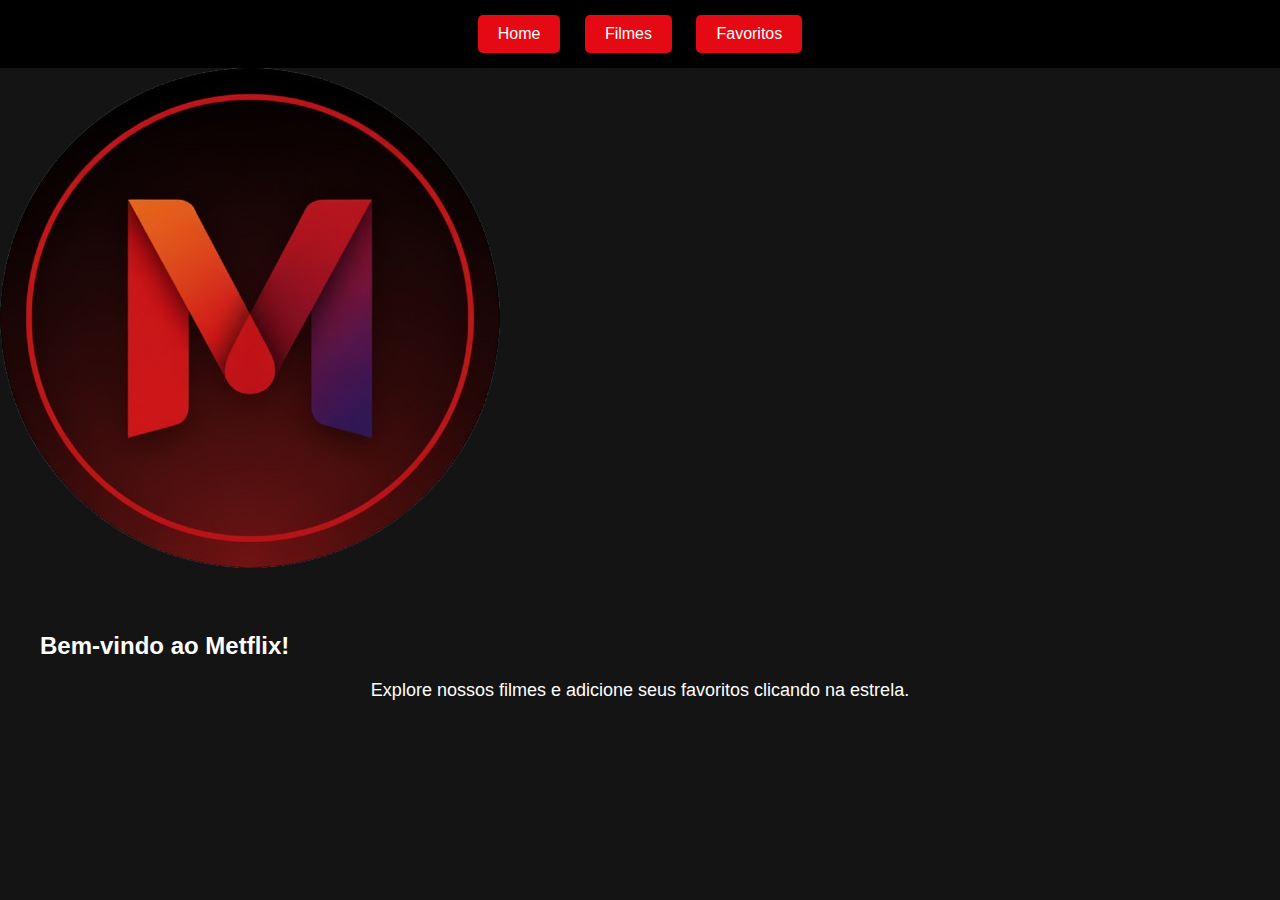
<file: index.html>
<!DOCTYPE html>
<html lang="pt-BR">
<head>
    <meta charset="UTF-8">
    <meta name="viewport" content="width=device-width, initial-scale=1.0">
    <title>Metflix - Home</title>
    <link rel="stylesheet" href="estilo.css">
</head>

<body> 
    <div class="top-buttons">
        <center>
            <a href="metflix.html"><button>Home</button></a>
            <a href="filmes.html"><button>Filmes</button></a>
            <a href="favoritos.html"><button>Favoritos</button></a>
        </center>
    </div>

    <div class="logosite">
        <img src="imagens/logosite.png" alt="Logo Megaflix">
    </div>

    <div class="secao-filmes">
        <h2>Bem-vindo ao Metflix!</h2>
        <p style="color: white; text-align: center; font-size: 18px;">Explore nossos filmes e adicione seus favoritos clicando na estrela.</p>
    </div>

    <script>
       
        const SALVAR_URL = 'http://localhost/streaming/salvarFavorito.php';
        const LISTAR_URL = 'http://localhost/streaming/listarFavoritos.php';

        async function loadFavoritesState() {
            try {
                const response = await fetch(LISTAR_URL);
                if (!response.ok) return; 
                const data = await response.json();
                
                const favoriteTitles = new Set(data.map(item => item.titulo));

                const favoriteButtons = document.querySelectorAll('.favorite-star');
                favoriteButtons.forEach(button => {
                    const movieCard = button.closest('.movie-card');
                    
                   
                    if (!movieCard) return; 
                    
                    const title = movieCard.querySelector('img').alt; 

                    if (favoriteTitles.has(title)) {
                        button.textContent = '★'; 
                        button.classList.add('is-favorited');
                    } else {
                        button.textContent = '☆';
                        button.classList.remove('is-favorited');
                    }
                });

            } catch (error) {
                console.error("Erro ao carregar estado dos favoritos, verifique o XAMPP.");
            }
        }

        async function toggleFavoriteOnServer(button) {
            const movieCard = button.closest('.movie-card');
            
          
            if (!movieCard) {
                alert("Erro: Estrutura do card do filme inválida.");
                return;
            }

            const title = movieCard.querySelector('img').alt;
            const imageUrl = movieCard.querySelector('img').getAttribute('src'); 
            
        
            if (button.classList.contains('is-favorited')) {
                alert(`"${title}" já está na sua lista de favoritos.`);
                return;
            }

            try {
                const response = await fetch(SALVAR_URL, {
                    method: 'POST',
                    headers: {
                        'Content-Type': 'application/json'
                    },
                    body: JSON.stringify({
                        title: title,
                        imageUrl: imageUrl 
                    })
                });

                const result = await response.json();

                if (response.ok || response.status === 201) {
                    alert(result.message); 
                    
                    button.textContent = '★';
                    button.classList.add('is-favorited');
                } else {
                    alert("Erro ao favoritar: " + result.message);
                }

            } catch (error) {
                console.error('Falha na comunicação com o servidor:', error);
                alert("🚨 Erro de Conexão. O servidor (XAMPP) não está acessível.");
            }
        }
        document.addEventListener('DOMContentLoaded', () => {
            loadFavoritesState();

            const favoriteButtons = document.querySelectorAll('.favorite-star');

            favoriteButtons.forEach(button => {
                button.addEventListener('click', () => {
                    toggleFavoriteOnServer(button);
                });
            });
        });
    </script>
</body>
</html>
<!-- teste esquilo -->
</file>
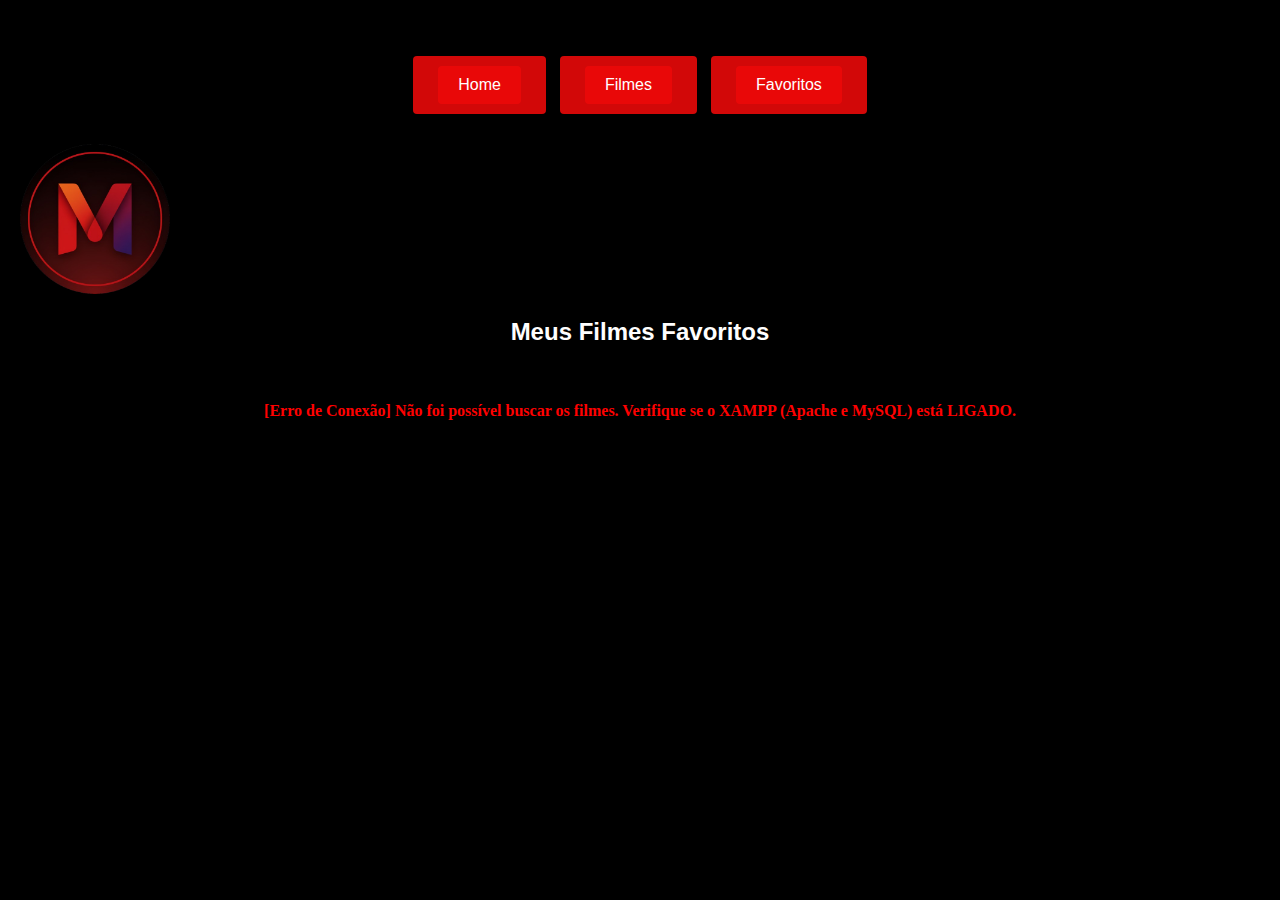
<file: favoritos.html>
<!DOCTYPE html>
<html lang="pt-BR">
<head>
    <meta charset="utf-8">
    <title>Metflix - Favoritos</title>

    <style type="text/css">
        body {
            background-color: rgb(0, 0, 0); 
            margin: 0;     
            padding: 0;
        }

        button {    
            background-color: #ec0909e3;
            border: none;
            color: white; 
            padding: 10px 20px;
            text-decoration: none;
            display: inline-block;
            font-size: 16px; 
            transition: all 0.3s ease;
            cursor: pointer;
            border-radius: 4px;
        }

        .top-buttons {
            text-align: center;
            margin: 20px 0;
        }

        .top-buttons a, .top-buttons button {    
            background-color: #ec0909e3;
            border: none;
            color: white; 
            padding: 10px 20px;
            text-decoration: none;
            display: inline-block;
            font-size: 16px; 
            transition: all 0.3s ease;
            cursor: pointer;
            border-radius: 4px;
            margin: 0 5px;
        }

        .top-buttons a:hover {
            transform: scale(1.05); 
            background-color: #ff0000;
        }

        button:hover {
            transform: scale(1.05); 
            background-color: #ff0000;
        }

        .logosite{
            text-align: left;
            padding-top: 10px;
            padding-left: 20px;
        }

        .logosite img {
            max-width: 150px;
            height: auto;
        }

        h2{
            text-align: center;
            color: rgb(255, 254, 254);
            font-family: Arial, Helvetica;
            margin-bottom: 10px;
        }

        .lista-filmes {
            display: flex;
            justify-content: center; 
            align-items: center;
            gap: 50px;
            padding: 30px 0;
            flex-wrap: wrap;
        }

        .movie-card {
            position: relative;
            width: 200px;
        }

        .movie-card img {
            max-width: 200px;
            height: auto;
            border-radius: 8px;
            transition: transform 0.3s ease;
        }

        .movie-card img:hover {
            transform: scale(1.1);
        }
    </style>

</head><body> 
<br>
<br>

<div class="top-buttons">
    <center>
        <a href="metflix.html"><button>Home</button></a>
        <a href="filmes.html"><button>Filmes</button></a>
        <a href="favoritos.html"><button>Favoritos</button></a>
    </center>
</div>


<div class="logosite">
    <img src="imagens/logosite.png" alt="Ícone">
</div>

<div class="secao-filmes">
    <h2>Meus Filmes Favoritos</h2> 
    <div id="container-favoritos" class="lista-filmes">
        </div>
</div>


<script>
   
    async function listarFavoritos() {
        
        const url = 'http://localhost/streaming/listarFavoritos.php';
        
        const container = document.getElementById('container-favoritos');

        if (!container) {
            console.error("Elemento container-favoritos não encontrado. Verifique o ID no HTML.");
            return;
        }
        
        container.innerHTML = '<p style="color: white;">Carregando favoritos...</p>';
        
        try {
            const response = await fetch(url);

            if (!response.ok) {
                throw new Error(`Erro HTTP: ${response.status} - Falha no servidor.`);
            }

            const data = await response.json();
            container.innerHTML = ''; 

            if (data.length === 0) {
                container.innerHTML = '<p style="color: white;">Você não tem filmes favoritos adicionados. Adicione alguns!</p>';
            } else {
                data.forEach(filme => {
                    const card = document.createElement('div');
                    card.className = 'movie-card';

        
                    card.innerHTML = `
                        <img src="${filme.imagem_Url}" alt="${filme.titulo}">
                        <p style="color: white; text-align: center; margin-top: 5px;">${filme.titulo}</p>
                        `;
                    container.appendChild(card);
                });
            }
            
        } catch (error) {
            console.error("Erro fatal ao carregar favoritos:", error);
            
         
            container.innerHTML = '<p style="color: red; font-weight: bold;">[Erro de Conexão] Não foi possível buscar os filmes. Verifique se o XAMPP (Apache e MySQL) está LIGADO.</p>';
        }
    }

    document.addEventListener('DOMContentLoaded', listarFavoritos);
</script>

</body>
</html>
</file>
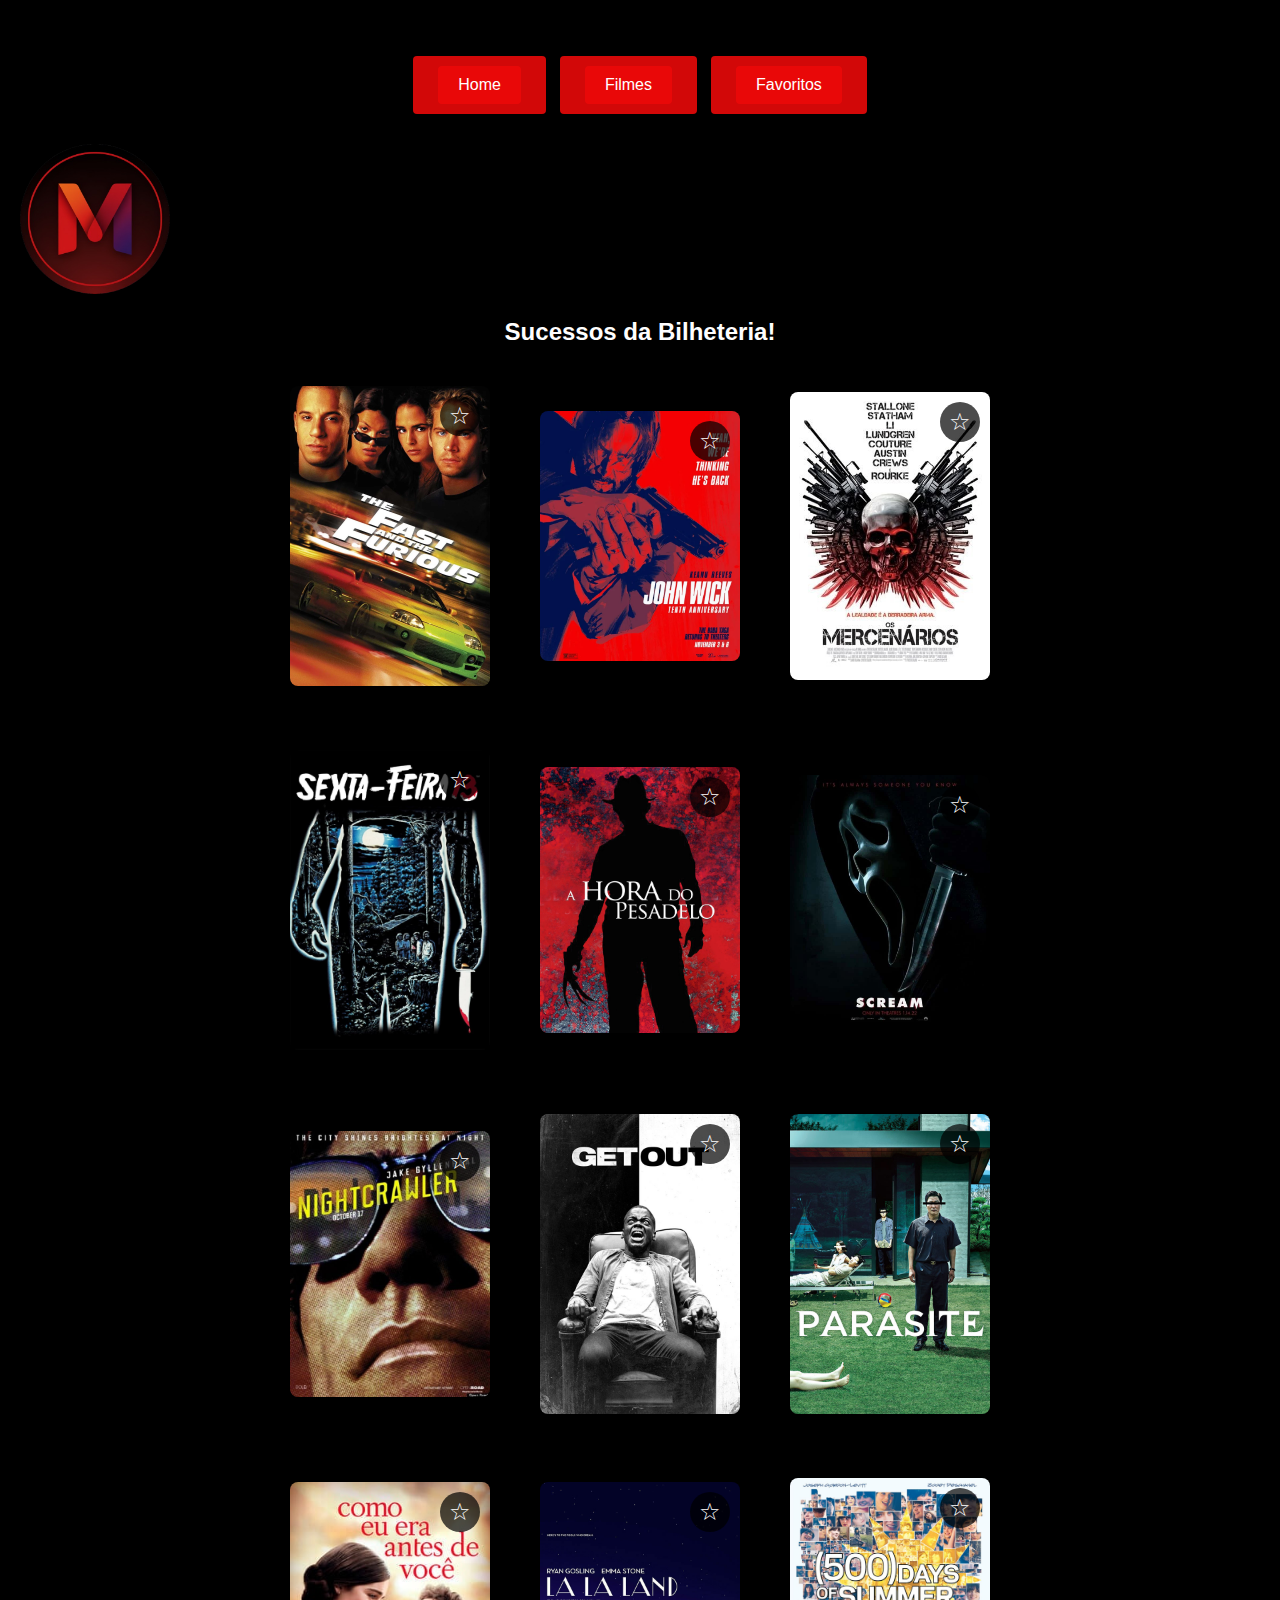
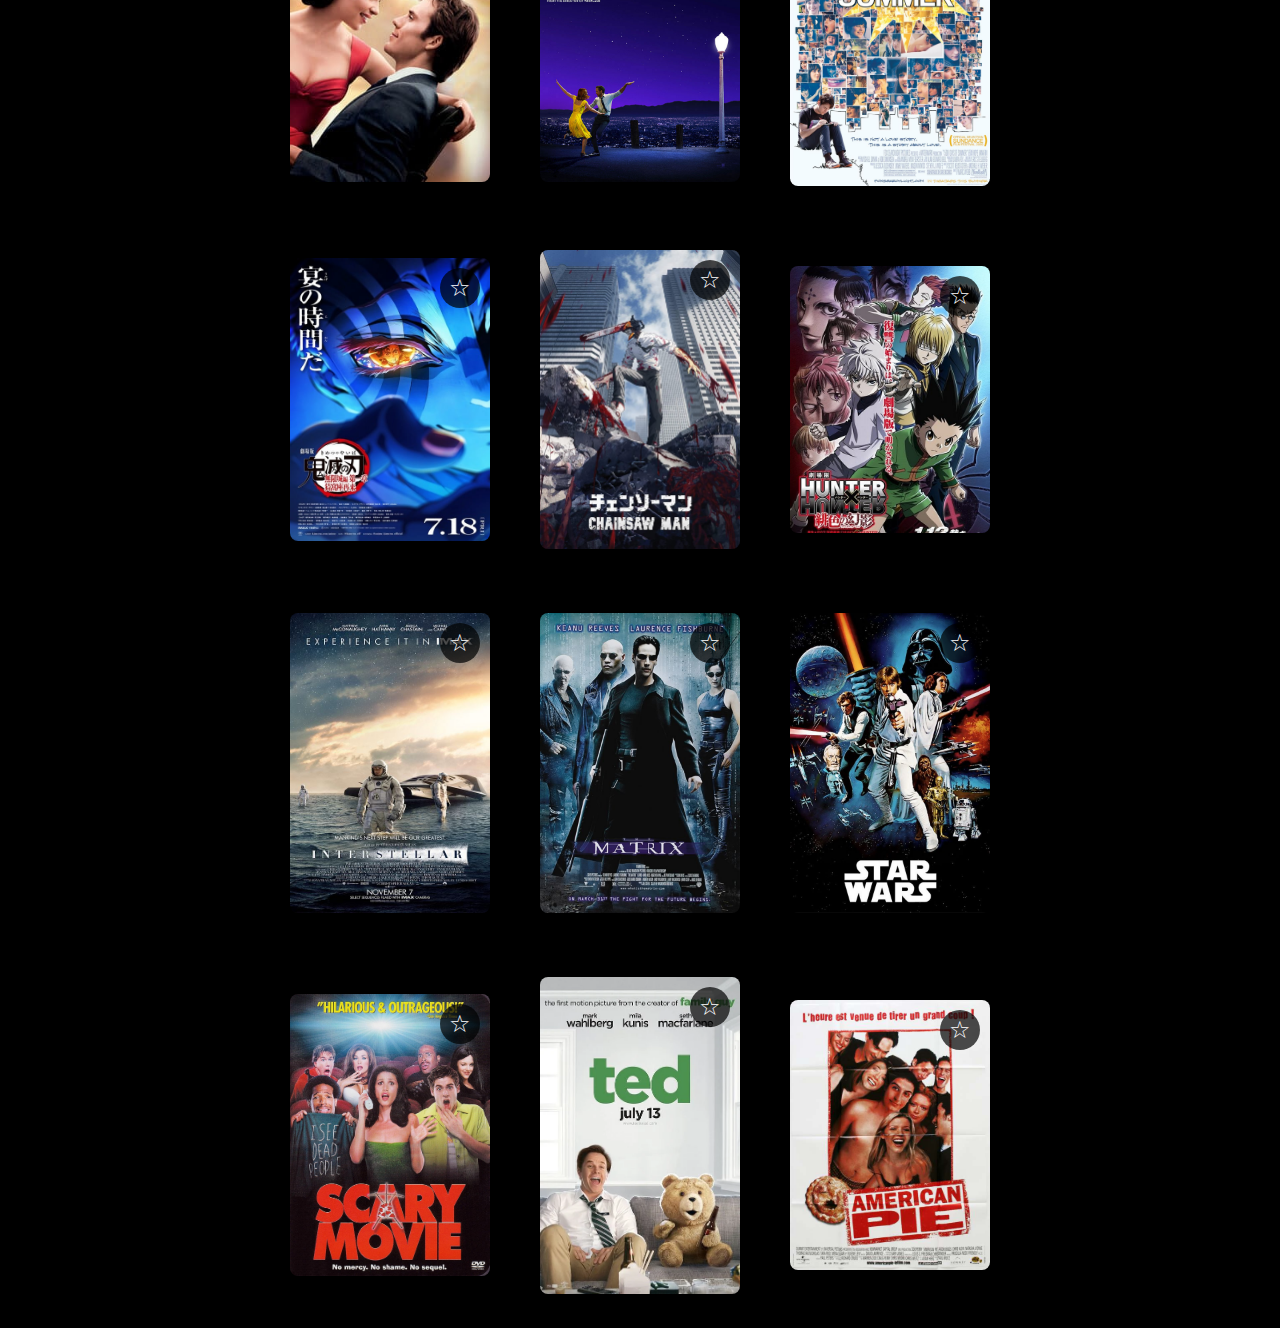
<file: filmes.html>
<!DOCTYPE html>
<html lang="pt-BR">
<head>
    <meta charset="utf-8">
    <title>Metflix - Filmes</title>

    <style type="text/css">
        body {
            background-color: rgb(0, 0, 0); 
            margin: 0;     
            padding: 0;
        }

        button {    
            background-color: #ec0909e3;
            border: none;
            color: white; 
            padding: 10px 20px;
            text-decoration: none;
            display: inline-block;
            font-size: 16px; 
            transition: all 0.3s ease;
            cursor: pointer;
            border-radius: 4px;
        }

        .top-buttons {
            text-align: center;
            margin: 20px 0;
        }

        .top-buttons a, .top-buttons button {    
            background-color: #ec0909e3;
            border: none;
            color: white; 
            padding: 10px 20px;
            text-decoration: none;
            display: inline-block;
            font-size: 16px; 
            transition: all 0.3s ease;
            cursor: pointer;
            border-radius: 4px;
            margin: 0 5px;
        }

        .top-buttons a:hover {
            transform: scale(1.05); 
            background-color: #ff0000;
        }

        button:hover {
            transform: scale(1.05); 
            background-color: #ff0000;
        }

        .logosite{
            text-align: left;
            padding-top: 10px;
            padding-left: 20px;
        }

        .logosite img {
            max-width: 150px;
            height: auto;
        }

        h2{
            text-align: center;
            color: rgb(255, 254, 254);
            font-family: Arial, Helvetica;
            margin-bottom: 10px;
        }

        .lista-filmes {
            display: flex;
            justify-content: center; 
            align-items: center;
            gap: 50px;
            padding: 30px 0;
            flex-wrap: wrap;
        }

        .movie-card {
            position: relative;
            width: 200px;
        }

        .movie-card img {
            max-width: 200px;
            height: auto;
            border-radius: 8px;
            transition: transform 0.3s ease;
            cursor: pointer;
        }

        .movie-card img:hover {
            transform: scale(1.1);
        }

        .favorite-star {
            position: absolute;
            top: 10px;
            right: 10px;
            background: rgba(0, 0, 0, 0.7);
            border: none;
            color: white;
            font-size: 24px;
            cursor: pointer;
            border-radius: 50%;
            width: 40px;
            height: 40px;
            display: flex;
            align-items: center;
            justify-content: center;
            padding: 0;
        }

        .favorite-star:hover {
            background: rgba(0, 0, 0, 0.9);
        }

        .favorite-star.is-favorited {
            color: #ffd700;
        }
    </style>

    <script>
        const SALVAR_URL = 'http://localhost/streaming/salvarFavorito.php';
        const LISTAR_URL = 'http://localhost/streaming/listarFavoritos.php';

        async function loadFavoritesState() {
            try {
                const response = await fetch(LISTAR_URL);
                if (!response.ok) return;
                const data = await response.json();
                
                const favoriteTitles = new Set(data.map(item => item.titulo));

                const favoriteButtons = document.querySelectorAll('.favorite-star');
                favoriteButtons.forEach(button => {
                    const movieCard = button.closest('.movie-card');
                    if (!movieCard) return;
                    
                    const title = movieCard.querySelector('img').alt;

                    if (favoriteTitles.has(title)) {
                        button.textContent = '★'; 
                        button.classList.add('is-favorited');
                    } else {
                        button.textContent = '☆';
                        button.classList.remove('is-favorited');
                    }
                });

            } catch (error) {
                console.error("Erro ao carregar estado dos favoritos, verifique o XAMPP.");
            }
        }

        async function toggleFavoriteOnServer(button) {
            const movieCard = button.closest('.movie-card');
            
            if (!movieCard) {
                alert("Erro: Estrutura do card do filme inválida.");
                return;
            }

            const title = movieCard.querySelector('img').alt;
            const imageUrl = movieCard.querySelector('img').getAttribute('src'); 
            
            if (button.classList.contains('is-favorited')) {
                alert(`"${title}" já está na sua lista de favoritos.`);
                return;
            }

            try {
                const response = await fetch(SALVAR_URL, {
                    method: 'POST',
                    headers: {
                        'Content-Type': 'application/json'
                    },
                    body: JSON.stringify({
                        title: title,
                        imageUrl: imageUrl 
                    })
                });

                const result = await response.json();

                if (response.ok || response.status === 201) {
                    alert(result.message); 
                    button.textContent = '★';
                    button.classList.add('is-favorited');
                } else {
                    alert("Erro ao favoritar: " + result.message);
                }

            } catch (error) {
                console.error('Falha na comunicação com o servidor:', error);
                alert("🚨 Erro de Conexão. O servidor (XAMPP) não está acessível.");
            }
        }

        document.addEventListener('DOMContentLoaded', () => {
            loadFavoritesState();

            const favoriteButtons = document.querySelectorAll('.favorite-star');

            favoriteButtons.forEach(button => {
                button.addEventListener('click', () => {
                    toggleFavoriteOnServer(button);
                });
            });
        });
    </script>
</head>

<body> 
<br>
<br>

<div class="top-buttons">
    <center>
        <a href="metflix.html"><button>Home</button></a>
        <a href="filmes.html"><button>Filmes</button></a>
        <a href="favoritos.html"><button>Favoritos</button></a>
    </center>
</div>


<div class="logosite">
    <img src="imagens/logosite.png" alt="Ícone">
</div>

<div class="secao-filmes">
    <h2>Sucessos da Bilheteria!</h2> 
    <div class="lista-filmes acao">
        
        <div class="movie-card">
            <img src="imagens/velozes.webp" alt="Velozes e Furiosos">
            <button class="favorite-star">☆</button>
        </div>

        <div class="movie-card">
            <img src="imagens/jonhwick.webp" alt="John Wick">
            <button class="favorite-star">☆</button>
        </div>

        <div class="movie-card">
            <img src="imagens/mercenarios.jpg" alt="Mercenários">
            <button class="favorite-star">☆</button>
        </div>

    </div>
</div>
    
<div class="secao-filmes">
   
    <div class="lista-filmes terror">
        
        <div class="movie-card">
            <img src="imagens/sexta13.jpg" alt="Sexta-feira 13">
            <button class="favorite-star">☆</button>
        </div>
        
        <div class="movie-card">
            <img src="imagens/pesadelo.jpg" alt="A Hora do Pesadelo">
            <button class="favorite-star">☆</button>
        </div>
        
        <div class="movie-card">
            <img src="imagens/panico.jpg" alt="Pânico">
            <button class="favorite-star">☆</button>
        </div>
    </div>
</div>
    

<div class="secao-filmes">
   
    <div class="lista-filmes Suspense">
        
        <div class="movie-card">
            <img src="imagens/abutre.jpg" alt="Abutre">
            <button class="favorite-star">☆</button>
        </div>
        
        <div class="movie-card">
            <img src="imagens/corra.jpg" alt="Corra!">
            <button class="favorite-star">☆</button>
        </div>
        
        <div class="movie-card">
            <img src="imagens/parasita.jpg" alt="Parasita">
            <button class="favorite-star">☆</button>
        </div>
    </div>
</div>

<div class="secao-filmes">
 
    <div class="lista-filmes Romance">
        
        <div class="movie-card">
            <img src="imagens/comoeuera.jpg" alt="Como eu era antes de Você">
            <button class="favorite-star">☆</button>
        </div>
        
        <div class="movie-card">
            <img src="imagens/lalaland.jpg" alt="La La Land">
            <button class="favorite-star">☆</button>
        </div>
        
        <div class="movie-card">
            <img src="imagens/500dias.jpg" alt="500 Dias Com Ela">
            <button class="favorite-star">☆</button>
        </div>
    </div>
</div>

<div class="secao-filmes">
  
    <div class="lista-filmes anime">
        
        <div class="movie-card">
            <img src="imagens/kimitsu.jpg" alt="Kimetsu no Yaiba">
            <button class="favorite-star">☆</button>
        </div>
        
        <div class="movie-card">
            <img src="imagens/denji.jpg" alt="Chainsaw Man">
            <button class="favorite-star">☆</button>
        </div>
        
        <div class="movie-card">
            <img src="imagens/hunter.jpg" alt="Hunter x Hunter">
            <button class="favorite-star">☆</button>
        </div>
    </div>
</div>

<div class="secao-filmes">
 
    <div class="lista-filmes Ficção científica">
        
        <div class="movie-card">
            <img src="imagens/interestellar.jpg" alt="Interestellar">
            <button class="favorite-star">☆</button>
        </div>
        
        <div class="movie-card">
            <img src="imagens/matrix.jpg" alt="Matrix">
            <button class="favorite-star">☆</button>
        </div>
        
        <div class="movie-card">
            <img src="imagens/starwars.jpg" alt="Star Wars">
            <button class="favorite-star">☆</button>
        </div>
    </div>
</div>

<div class="secao-filmes">
   
    <div class="lista-filmes Comédia">
        
        <div class="movie-card">
            <img src="imagens/todopanico.jpg" alt="Todo Mundo Em Pânico">
            <button class="favorite-star">☆</button>
        </div>
        
        <div class="movie-card">
            <img src="imagens/ted.jpg" alt="Ted">
            <button class="favorite-star">☆</button>
        </div>
        
        <div class="movie-card">
            <img src="imagens/americanpie.jpg" alt="American Pie">
            <button class="favorite-star">☆</button>
        </div>
    </div>
</div>


</body>
</html>
</file>
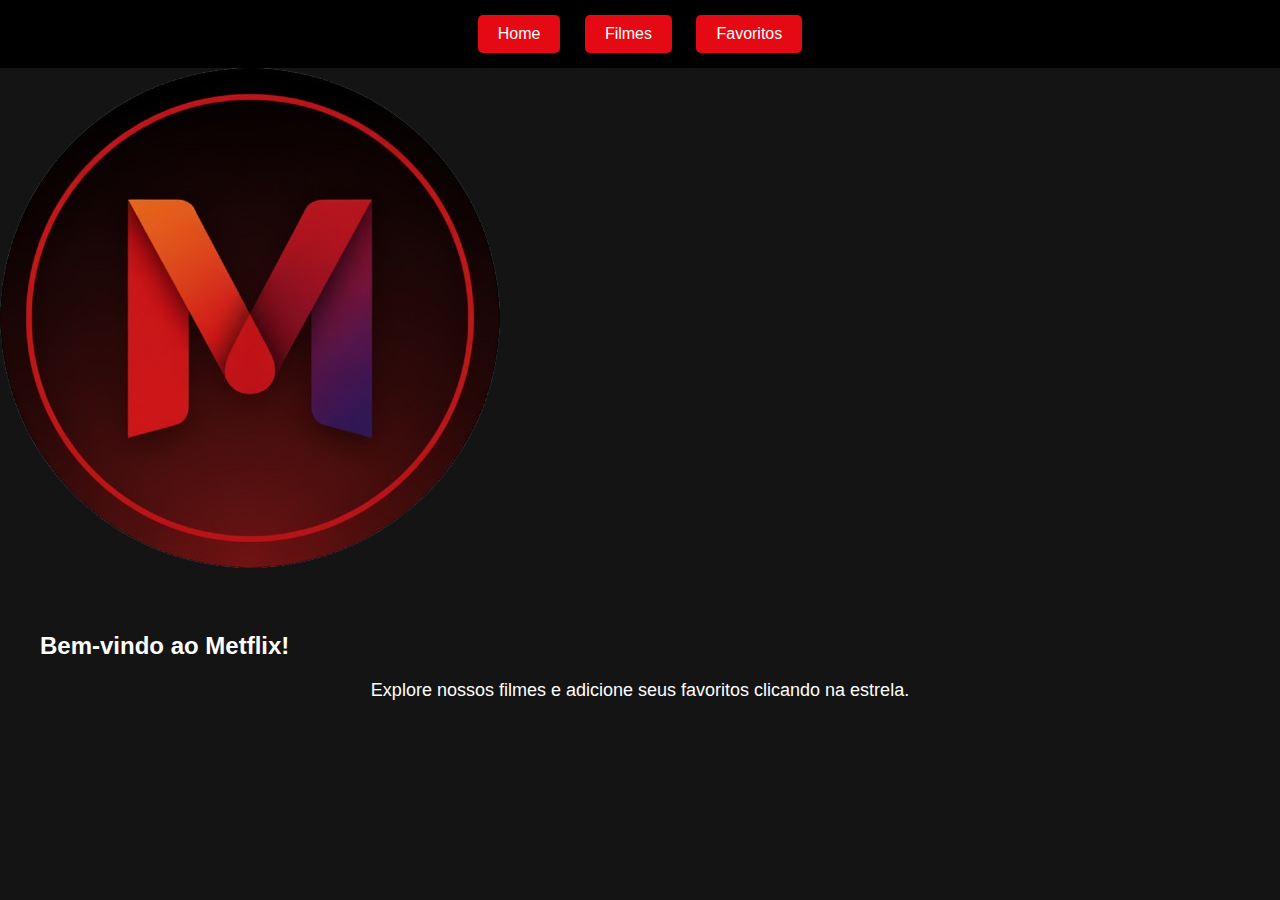
<file: megaflix.html>
<!DOCTYPE html>
<html lang="pt-BR">
<head>
    <meta charset="UTF-8">
    <meta name="viewport" content="width=device-width, initial-scale=1.0">
    <title>Metflix - Home</title>
    <link rel="stylesheet" href="estilo.css">
</head>

<body> 
    <div class="top-buttons">
        <center>
            <a href="metflix.html"><button>Home</button></a>
            <a href="filmes.html"><button>Filmes</button></a>
            <a href="favoritos.html"><button>Favoritos</button></a>
        </center>
    </div>

    <div class="logosite">
        <img src="imagens/logosite.png" alt="Logo Megaflix">
    </div>

    <div class="secao-filmes">
        <h2>Bem-vindo ao Metflix!</h2>
        <p style="color: white; text-align: center; font-size: 18px;">Explore nossos filmes e adicione seus favoritos clicando na estrela.</p>
    </div>

    <script>
       
        const SALVAR_URL = 'http://localhost/streaming/salvarFavorito.php';
        const LISTAR_URL = 'http://localhost/streaming/listarFavoritos.php';

        async function loadFavoritesState() {
            try {
                const response = await fetch(LISTAR_URL);
                if (!response.ok) return; 
                const data = await response.json();
                
                const favoriteTitles = new Set(data.map(item => item.titulo));

                const favoriteButtons = document.querySelectorAll('.favorite-star');
                favoriteButtons.forEach(button => {
                    const movieCard = button.closest('.movie-card');
                    
                   
                    if (!movieCard) return; 
                    
                    const title = movieCard.querySelector('img').alt; 

                    if (favoriteTitles.has(title)) {
                        button.textContent = '★'; 
                        button.classList.add('is-favorited');
                    } else {
                        button.textContent = '☆';
                        button.classList.remove('is-favorited');
                    }
                });

            } catch (error) {
                console.error("Erro ao carregar estado dos favoritos, verifique o XAMPP.");
            }
        }

        async function toggleFavoriteOnServer(button) {
            const movieCard = button.closest('.movie-card');
            
          
            if (!movieCard) {
                alert("Erro: Estrutura do card do filme inválida.");
                return;
            }

            const title = movieCard.querySelector('img').alt;
            const imageUrl = movieCard.querySelector('img').getAttribute('src'); 
            
        
            if (button.classList.contains('is-favorited')) {
                alert(`"${title}" já está na sua lista de favoritos.`);
                return;
            }

            try {
                const response = await fetch(SALVAR_URL, {
                    method: 'POST',
                    headers: {
                        'Content-Type': 'application/json'
                    },
                    body: JSON.stringify({
                        title: title,
                        imageUrl: imageUrl 
                    })
                });

                const result = await response.json();

              
                if (response.ok || response.status === 201) {
                    alert(result.message); 
                    
                    button.textContent = '★';
                    button.classList.add('is-favorited');
                } else {
                    alert("Erro ao favoritar: " + result.message);
                }

            } catch (error) {
                console.error('Falha na comunicação com o servidor:', error);
                alert("🚨 Erro de Conexão. O servidor (XAMPP) não está acessível.");
            }
        }


        document.addEventListener('DOMContentLoaded', () => {
            loadFavoritesState();

            const favoriteButtons = document.querySelectorAll('.favorite-star');

            favoriteButtons.forEach(button => {
                button.addEventListener('click', () => {
                    toggleFavoriteOnServer(button);
                });
            });
        });
    </script>
</body>
</html>
</file>
<file: estilo.css>
body {
    margin: 0;
    padding: 0;
    font-family: Arial, sans-serif;
    background-color: #141414;
    color: #fff;
}

.top-buttons {
    background-color: #000;
    padding: 15px;
    text-align: center;
}

.top-buttons button {
    background-color: #e50914;
    color: white;
    border: none;
    padding: 10px 20px;
    margin: 0 10px;
    cursor: pointer;
    font-size: 16px;
    border-radius: 5px;
}

.top-buttons button:hover {
    background-color: #f40612;
}

.secao-filmes {
    padding: 40px;
}

.secao-filmes h2 {
    font-size: 24px;
    margin-bottom: 20px;
}

.lista-filmes {
    display: flex;
    gap: 20px;
    flex-wrap: wrap;
}

.movie-card {
    position: relative;
    width: 200px;
}

.movie-card img {
    width: 100%;
    border-radius: 5px;
    cursor: pointer;
    transition: transform 0.3s;
}

.movie-card img:hover {
    transform: scale(1.05);
}

.favorite-star {
    position: absolute;
    top: 10px;
    right: 10px;
    background: rgba(0, 0, 0, 0.7);
    border: none;
    color: white;
    font-size: 24px;
    cursor: pointer;
    border-radius: 50%;
    width: 40px;
    height: 40px;
    display: flex;
    align-items: center;
    justify-content: center;
}

.favorite-star:hover {
    background: rgba(0, 0, 0, 0.9);
}

.favorite-star.is-favorited {
    color: #ffd700;
}
</file>
